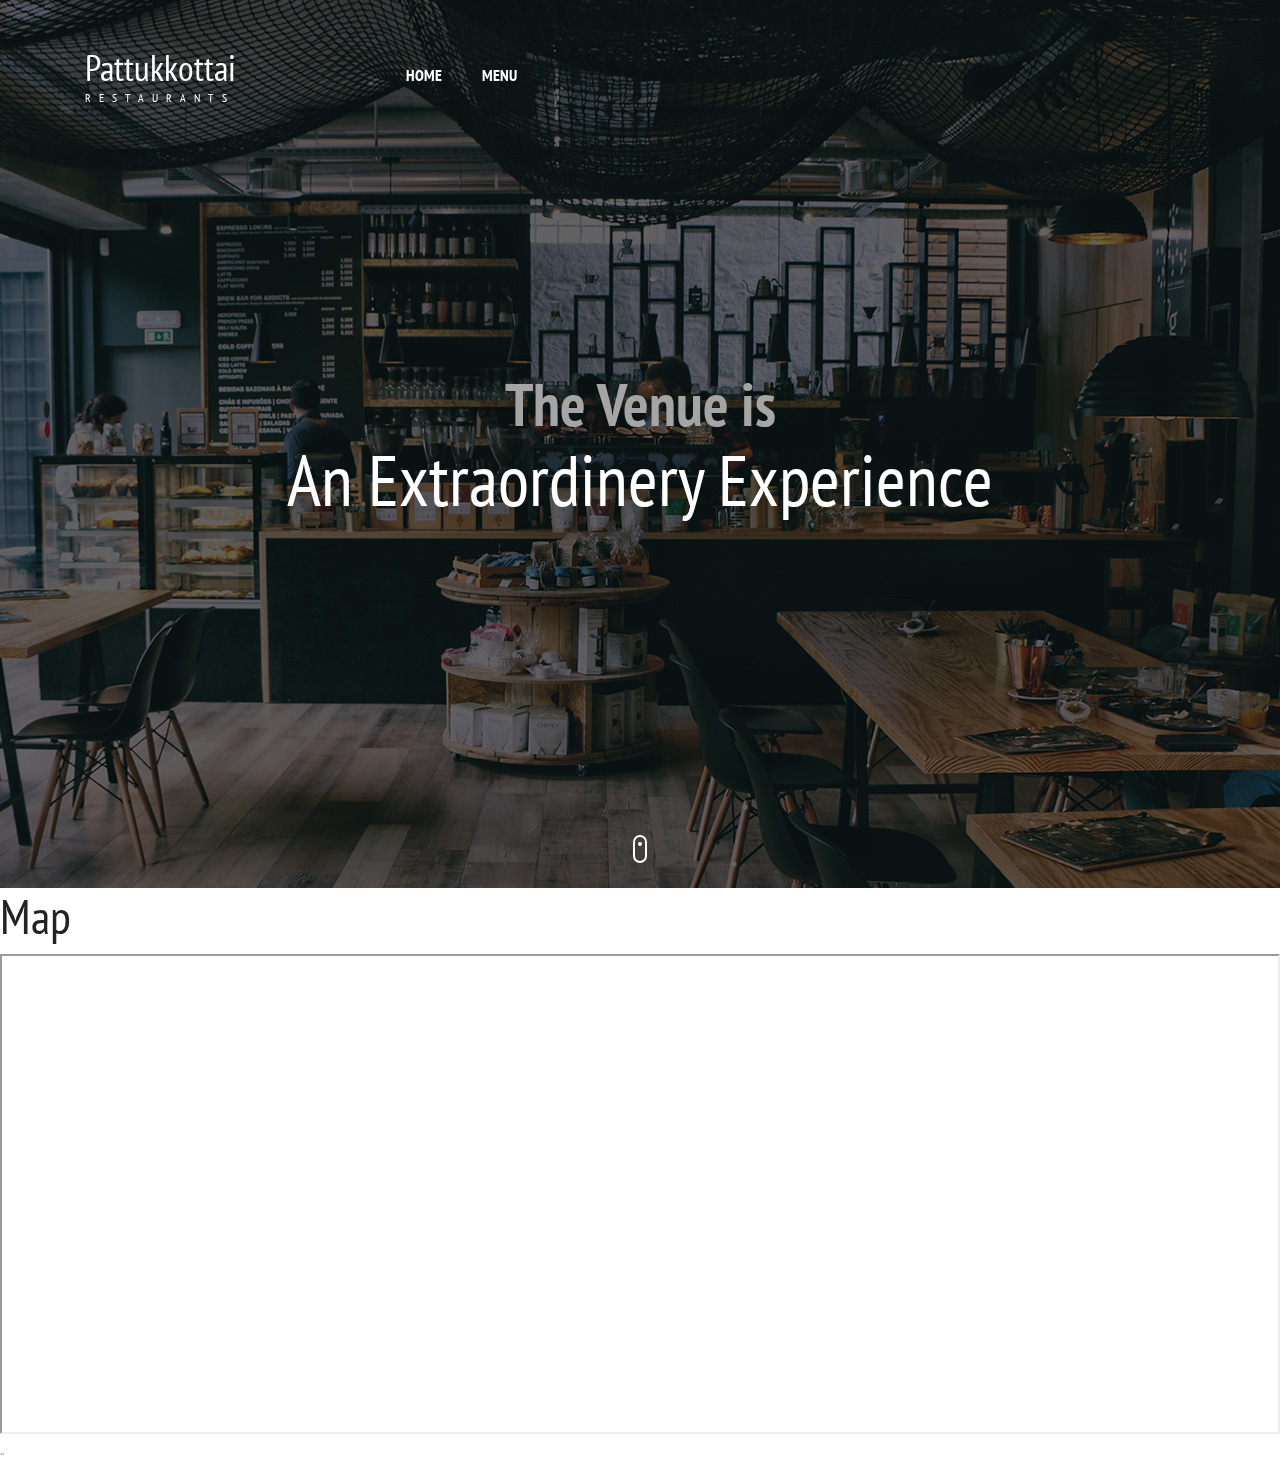
<file: Restaurant/thevenue-gh-pages/index.html>
<!DOCTYPE html>
<html lang="en">
<head>
<title>Restaurant</title>
<meta charset="utf-8">
<meta http-equiv="X-UA-Compatible" content="IE=edge">
<meta name="description" content="The Venue template project">
<meta name="viewport" content="width=device-width, initial-scale=1">
<link rel="stylesheet" type="text/css" href="styles/bootstrap-4.1.2/bootstrap.min.css">
<link rel="stylesheet" type="text/css" href="styles/main_styles.css">
</head>
<body>

<div class="super_container">
	
	<!-- Header -->

	<header class="header">
		<div class="container">
			<div class="row">
				<div class="col">
					<div class="header_content d-flex flex-row align-items-center justify-content-start">
						<div class="logo">
							<a href="#">
								<div>Pattukkottai</div>
								<div>restaurants</div>
							</a>
						</div>
						<nav class="main_nav">
							<ul class="d-flex flex-row align-items-center justify-content-start">
								<li><a href="index.html">home</a></li>
								<li><a href="menu.html">menu</a></li>
							</ul>
						</nav>
					</div>
				</div>
			</div>
		</div>
	</header>

	
	<!-- Home -->

	<div class="home">
		<div class="parallax_background parallax-window" data-parallax="scroll" data-image-src="images/home.jpg" data-speed="0.8"></div>
		<div class="home_container">
			<div class="container">
				<div class="row">
					<div class="col">
						<div class="home_content text-center">
							<div class="home_subtitle page_subtitle">The Venue is</div>
							<div class="home_title"><h1>An Extraordinery Experience</h1></div>
							<div class="home_text ml-auto mr-auto">
								<p></p>
							</div>
						</div>
					</div>
				</div>
			</div>
		</div>
		<div class="scroll_icon"></div>
	</div>
	<div class="map"><h1>Map</h1></div>
	<div>
		<iframe src="https://www.google.com/maps/d/embed?mid=1j0z0yXL2Xx-FXpYQZ266kbKwRASskv0&ehbc=2E312F" width="100%" height="480"></iframe>
	</div>
	<div>
		..
	</div>
<script src="js/jquery-3.2.1.min.js"></script>
<script src="plugins/parallax-js-master/parallax.min.js"></script>
</body>
</html>
</file>
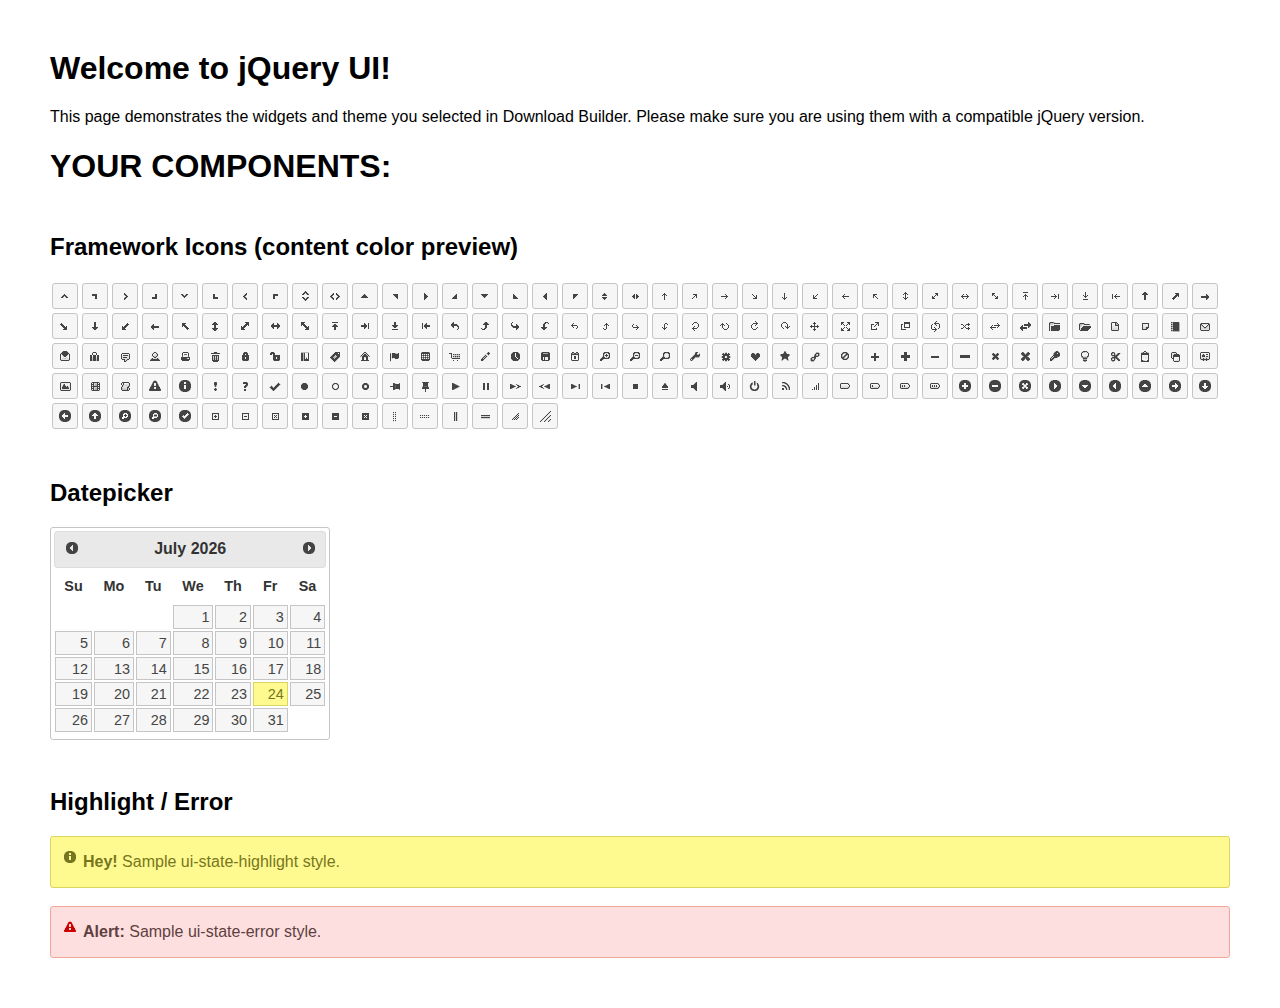
<file: Restaurant/thevenue-gh-pages/plugins/jquery-datepicker/index.html>
<!doctype html>
<html lang="us">
<head>
	<meta charset="utf-8">
	<title>jQuery UI Example Page</title>
	<link href="jquery-ui.css" rel="stylesheet">
	<style>
	body{
		font-family: "Trebuchet MS", sans-serif;
		margin: 50px;
	}
	.demoHeaders {
		margin-top: 2em;
	}
	#dialog-link {
		padding: .4em 1em .4em 20px;
		text-decoration: none;
		position: relative;
	}
	#dialog-link span.ui-icon {
		margin: 0 5px 0 0;
		position: absolute;
		left: .2em;
		top: 50%;
		margin-top: -8px;
	}
	#icons {
		margin: 0;
		padding: 0;
	}
	#icons li {
		margin: 2px;
		position: relative;
		padding: 4px 0;
		cursor: pointer;
		float: left;
		list-style: none;
	}
	#icons span.ui-icon {
		float: left;
		margin: 0 4px;
	}
	.fakewindowcontain .ui-widget-overlay {
		position: absolute;
	}
	select {
		width: 200px;
	}
	</style>
</head>
<body>

<h1>Welcome to jQuery UI!</h1>

<div class="ui-widget">
	<p>This page demonstrates the widgets and theme you selected in Download Builder. Please make sure you are using them with a compatible jQuery version.</p>
</div>

<h1>YOUR COMPONENTS:</h1>
















<h2 class="demoHeaders">Framework Icons (content color preview)</h2>
<ul id="icons" class="ui-widget ui-helper-clearfix">
	<li class="ui-state-default ui-corner-all" title=".ui-icon-caret-1-n"><span class="ui-icon ui-icon-caret-1-n"></span></li>
	<li class="ui-state-default ui-corner-all" title=".ui-icon-caret-1-ne"><span class="ui-icon ui-icon-caret-1-ne"></span></li>
	<li class="ui-state-default ui-corner-all" title=".ui-icon-caret-1-e"><span class="ui-icon ui-icon-caret-1-e"></span></li>
	<li class="ui-state-default ui-corner-all" title=".ui-icon-caret-1-se"><span class="ui-icon ui-icon-caret-1-se"></span></li>
	<li class="ui-state-default ui-corner-all" title=".ui-icon-caret-1-s"><span class="ui-icon ui-icon-caret-1-s"></span></li>
	<li class="ui-state-default ui-corner-all" title=".ui-icon-caret-1-sw"><span class="ui-icon ui-icon-caret-1-sw"></span></li>
	<li class="ui-state-default ui-corner-all" title=".ui-icon-caret-1-w"><span class="ui-icon ui-icon-caret-1-w"></span></li>
	<li class="ui-state-default ui-corner-all" title=".ui-icon-caret-1-nw"><span class="ui-icon ui-icon-caret-1-nw"></span></li>
	<li class="ui-state-default ui-corner-all" title=".ui-icon-caret-2-n-s"><span class="ui-icon ui-icon-caret-2-n-s"></span></li>
	<li class="ui-state-default ui-corner-all" title=".ui-icon-caret-2-e-w"><span class="ui-icon ui-icon-caret-2-e-w"></span></li>
	<li class="ui-state-default ui-corner-all" title=".ui-icon-triangle-1-n"><span class="ui-icon ui-icon-triangle-1-n"></span></li>
	<li class="ui-state-default ui-corner-all" title=".ui-icon-triangle-1-ne"><span class="ui-icon ui-icon-triangle-1-ne"></span></li>
	<li class="ui-state-default ui-corner-all" title=".ui-icon-triangle-1-e"><span class="ui-icon ui-icon-triangle-1-e"></span></li>
	<li class="ui-state-default ui-corner-all" title=".ui-icon-triangle-1-se"><span class="ui-icon ui-icon-triangle-1-se"></span></li>
	<li class="ui-state-default ui-corner-all" title=".ui-icon-triangle-1-s"><span class="ui-icon ui-icon-triangle-1-s"></span></li>
	<li class="ui-state-default ui-corner-all" title=".ui-icon-triangle-1-sw"><span class="ui-icon ui-icon-triangle-1-sw"></span></li>
	<li class="ui-state-default ui-corner-all" title=".ui-icon-triangle-1-w"><span class="ui-icon ui-icon-triangle-1-w"></span></li>
	<li class="ui-state-default ui-corner-all" title=".ui-icon-triangle-1-nw"><span class="ui-icon ui-icon-triangle-1-nw"></span></li>
	<li class="ui-state-default ui-corner-all" title=".ui-icon-triangle-2-n-s"><span class="ui-icon ui-icon-triangle-2-n-s"></span></li>
	<li class="ui-state-default ui-corner-all" title=".ui-icon-triangle-2-e-w"><span class="ui-icon ui-icon-triangle-2-e-w"></span></li>
	<li class="ui-state-default ui-corner-all" title=".ui-icon-arrow-1-n"><span class="ui-icon ui-icon-arrow-1-n"></span></li>
	<li class="ui-state-default ui-corner-all" title=".ui-icon-arrow-1-ne"><span class="ui-icon ui-icon-arrow-1-ne"></span></li>
	<li class="ui-state-default ui-corner-all" title=".ui-icon-arrow-1-e"><span class="ui-icon ui-icon-arrow-1-e"></span></li>
	<li class="ui-state-default ui-corner-all" title=".ui-icon-arrow-1-se"><span class="ui-icon ui-icon-arrow-1-se"></span></li>
	<li class="ui-state-default ui-corner-all" title=".ui-icon-arrow-1-s"><span class="ui-icon ui-icon-arrow-1-s"></span></li>
	<li class="ui-state-default ui-corner-all" title=".ui-icon-arrow-1-sw"><span class="ui-icon ui-icon-arrow-1-sw"></span></li>
	<li class="ui-state-default ui-corner-all" title=".ui-icon-arrow-1-w"><span class="ui-icon ui-icon-arrow-1-w"></span></li>
	<li class="ui-state-default ui-corner-all" title=".ui-icon-arrow-1-nw"><span class="ui-icon ui-icon-arrow-1-nw"></span></li>
	<li class="ui-state-default ui-corner-all" title=".ui-icon-arrow-2-n-s"><span class="ui-icon ui-icon-arrow-2-n-s"></span></li>
	<li class="ui-state-default ui-corner-all" title=".ui-icon-arrow-2-ne-sw"><span class="ui-icon ui-icon-arrow-2-ne-sw"></span></li>
	<li class="ui-state-default ui-corner-all" title=".ui-icon-arrow-2-e-w"><span class="ui-icon ui-icon-arrow-2-e-w"></span></li>
	<li class="ui-state-default ui-corner-all" title=".ui-icon-arrow-2-se-nw"><span class="ui-icon ui-icon-arrow-2-se-nw"></span></li>
	<li class="ui-state-default ui-corner-all" title=".ui-icon-arrowstop-1-n"><span class="ui-icon ui-icon-arrowstop-1-n"></span></li>
	<li class="ui-state-default ui-corner-all" title=".ui-icon-arrowstop-1-e"><span class="ui-icon ui-icon-arrowstop-1-e"></span></li>
	<li class="ui-state-default ui-corner-all" title=".ui-icon-arrowstop-1-s"><span class="ui-icon ui-icon-arrowstop-1-s"></span></li>
	<li class="ui-state-default ui-corner-all" title=".ui-icon-arrowstop-1-w"><span class="ui-icon ui-icon-arrowstop-1-w"></span></li>
	<li class="ui-state-default ui-corner-all" title=".ui-icon-arrowthick-1-n"><span class="ui-icon ui-icon-arrowthick-1-n"></span></li>
	<li class="ui-state-default ui-corner-all" title=".ui-icon-arrowthick-1-ne"><span class="ui-icon ui-icon-arrowthick-1-ne"></span></li>
	<li class="ui-state-default ui-corner-all" title=".ui-icon-arrowthick-1-e"><span class="ui-icon ui-icon-arrowthick-1-e"></span></li>
	<li class="ui-state-default ui-corner-all" title=".ui-icon-arrowthick-1-se"><span class="ui-icon ui-icon-arrowthick-1-se"></span></li>
	<li class="ui-state-default ui-corner-all" title=".ui-icon-arrowthick-1-s"><span class="ui-icon ui-icon-arrowthick-1-s"></span></li>
	<li class="ui-state-default ui-corner-all" title=".ui-icon-arrowthick-1-sw"><span class="ui-icon ui-icon-arrowthick-1-sw"></span></li>
	<li class="ui-state-default ui-corner-all" title=".ui-icon-arrowthick-1-w"><span class="ui-icon ui-icon-arrowthick-1-w"></span></li>
	<li class="ui-state-default ui-corner-all" title=".ui-icon-arrowthick-1-nw"><span class="ui-icon ui-icon-arrowthick-1-nw"></span></li>
	<li class="ui-state-default ui-corner-all" title=".ui-icon-arrowthick-2-n-s"><span class="ui-icon ui-icon-arrowthick-2-n-s"></span></li>
	<li class="ui-state-default ui-corner-all" title=".ui-icon-arrowthick-2-ne-sw"><span class="ui-icon ui-icon-arrowthick-2-ne-sw"></span></li>
	<li class="ui-state-default ui-corner-all" title=".ui-icon-arrowthick-2-e-w"><span class="ui-icon ui-icon-arrowthick-2-e-w"></span></li>
	<li class="ui-state-default ui-corner-all" title=".ui-icon-arrowthick-2-se-nw"><span class="ui-icon ui-icon-arrowthick-2-se-nw"></span></li>
	<li class="ui-state-default ui-corner-all" title=".ui-icon-arrowthickstop-1-n"><span class="ui-icon ui-icon-arrowthickstop-1-n"></span></li>
	<li class="ui-state-default ui-corner-all" title=".ui-icon-arrowthickstop-1-e"><span class="ui-icon ui-icon-arrowthickstop-1-e"></span></li>
	<li class="ui-state-default ui-corner-all" title=".ui-icon-arrowthickstop-1-s"><span class="ui-icon ui-icon-arrowthickstop-1-s"></span></li>
	<li class="ui-state-default ui-corner-all" title=".ui-icon-arrowthickstop-1-w"><span class="ui-icon ui-icon-arrowthickstop-1-w"></span></li>
	<li class="ui-state-default ui-corner-all" title=".ui-icon-arrowreturnthick-1-w"><span class="ui-icon ui-icon-arrowreturnthick-1-w"></span></li>
	<li class="ui-state-default ui-corner-all" title=".ui-icon-arrowreturnthick-1-n"><span class="ui-icon ui-icon-arrowreturnthick-1-n"></span></li>
	<li class="ui-state-default ui-corner-all" title=".ui-icon-arrowreturnthick-1-e"><span class="ui-icon ui-icon-arrowreturnthick-1-e"></span></li>
	<li class="ui-state-default ui-corner-all" title=".ui-icon-arrowreturnthick-1-s"><span class="ui-icon ui-icon-arrowreturnthick-1-s"></span></li>
	<li class="ui-state-default ui-corner-all" title=".ui-icon-arrowreturn-1-w"><span class="ui-icon ui-icon-arrowreturn-1-w"></span></li>
	<li class="ui-state-default ui-corner-all" title=".ui-icon-arrowreturn-1-n"><span class="ui-icon ui-icon-arrowreturn-1-n"></span></li>
	<li class="ui-state-default ui-corner-all" title=".ui-icon-arrowreturn-1-e"><span class="ui-icon ui-icon-arrowreturn-1-e"></span></li>
	<li class="ui-state-default ui-corner-all" title=".ui-icon-arrowreturn-1-s"><span class="ui-icon ui-icon-arrowreturn-1-s"></span></li>
	<li class="ui-state-default ui-corner-all" title=".ui-icon-arrowrefresh-1-w"><span class="ui-icon ui-icon-arrowrefresh-1-w"></span></li>
	<li class="ui-state-default ui-corner-all" title=".ui-icon-arrowrefresh-1-n"><span class="ui-icon ui-icon-arrowrefresh-1-n"></span></li>
	<li class="ui-state-default ui-corner-all" title=".ui-icon-arrowrefresh-1-e"><span class="ui-icon ui-icon-arrowrefresh-1-e"></span></li>
	<li class="ui-state-default ui-corner-all" title=".ui-icon-arrowrefresh-1-s"><span class="ui-icon ui-icon-arrowrefresh-1-s"></span></li>
	<li class="ui-state-default ui-corner-all" title=".ui-icon-arrow-4"><span class="ui-icon ui-icon-arrow-4"></span></li>
	<li class="ui-state-default ui-corner-all" title=".ui-icon-arrow-4-diag"><span class="ui-icon ui-icon-arrow-4-diag"></span></li>
	<li class="ui-state-default ui-corner-all" title=".ui-icon-extlink"><span class="ui-icon ui-icon-extlink"></span></li>
	<li class="ui-state-default ui-corner-all" title=".ui-icon-newwin"><span class="ui-icon ui-icon-newwin"></span></li>
	<li class="ui-state-default ui-corner-all" title=".ui-icon-refresh"><span class="ui-icon ui-icon-refresh"></span></li>
	<li class="ui-state-default ui-corner-all" title=".ui-icon-shuffle"><span class="ui-icon ui-icon-shuffle"></span></li>
	<li class="ui-state-default ui-corner-all" title=".ui-icon-transfer-e-w"><span class="ui-icon ui-icon-transfer-e-w"></span></li>
	<li class="ui-state-default ui-corner-all" title=".ui-icon-transferthick-e-w"><span class="ui-icon ui-icon-transferthick-e-w"></span></li>
	<li class="ui-state-default ui-corner-all" title=".ui-icon-folder-collapsed"><span class="ui-icon ui-icon-folder-collapsed"></span></li>
	<li class="ui-state-default ui-corner-all" title=".ui-icon-folder-open"><span class="ui-icon ui-icon-folder-open"></span></li>
	<li class="ui-state-default ui-corner-all" title=".ui-icon-document"><span class="ui-icon ui-icon-document"></span></li>
	<li class="ui-state-default ui-corner-all" title=".ui-icon-document-b"><span class="ui-icon ui-icon-document-b"></span></li>
	<li class="ui-state-default ui-corner-all" title=".ui-icon-note"><span class="ui-icon ui-icon-note"></span></li>
	<li class="ui-state-default ui-corner-all" title=".ui-icon-mail-closed"><span class="ui-icon ui-icon-mail-closed"></span></li>
	<li class="ui-state-default ui-corner-all" title=".ui-icon-mail-open"><span class="ui-icon ui-icon-mail-open"></span></li>
	<li class="ui-state-default ui-corner-all" title=".ui-icon-suitcase"><span class="ui-icon ui-icon-suitcase"></span></li>
	<li class="ui-state-default ui-corner-all" title=".ui-icon-comment"><span class="ui-icon ui-icon-comment"></span></li>
	<li class="ui-state-default ui-corner-all" title=".ui-icon-person"><span class="ui-icon ui-icon-person"></span></li>
	<li class="ui-state-default ui-corner-all" title=".ui-icon-print"><span class="ui-icon ui-icon-print"></span></li>
	<li class="ui-state-default ui-corner-all" title=".ui-icon-trash"><span class="ui-icon ui-icon-trash"></span></li>
	<li class="ui-state-default ui-corner-all" title=".ui-icon-locked"><span class="ui-icon ui-icon-locked"></span></li>
	<li class="ui-state-default ui-corner-all" title=".ui-icon-unlocked"><span class="ui-icon ui-icon-unlocked"></span></li>
	<li class="ui-state-default ui-corner-all" title=".ui-icon-bookmark"><span class="ui-icon ui-icon-bookmark"></span></li>
	<li class="ui-state-default ui-corner-all" title=".ui-icon-tag"><span class="ui-icon ui-icon-tag"></span></li>
	<li class="ui-state-default ui-corner-all" title=".ui-icon-home"><span class="ui-icon ui-icon-home"></span></li>
	<li class="ui-state-default ui-corner-all" title=".ui-icon-flag"><span class="ui-icon ui-icon-flag"></span></li>
	<li class="ui-state-default ui-corner-all" title=".ui-icon-calculator"><span class="ui-icon ui-icon-calculator"></span></li>
	<li class="ui-state-default ui-corner-all" title=".ui-icon-cart"><span class="ui-icon ui-icon-cart"></span></li>
	<li class="ui-state-default ui-corner-all" title=".ui-icon-pencil"><span class="ui-icon ui-icon-pencil"></span></li>
	<li class="ui-state-default ui-corner-all" title=".ui-icon-clock"><span class="ui-icon ui-icon-clock"></span></li>
	<li class="ui-state-default ui-corner-all" title=".ui-icon-disk"><span class="ui-icon ui-icon-disk"></span></li>
	<li class="ui-state-default ui-corner-all" title=".ui-icon-calendar"><span class="ui-icon ui-icon-calendar"></span></li>
	<li class="ui-state-default ui-corner-all" title=".ui-icon-zoomin"><span class="ui-icon ui-icon-zoomin"></span></li>
	<li class="ui-state-default ui-corner-all" title=".ui-icon-zoomout"><span class="ui-icon ui-icon-zoomout"></span></li>
	<li class="ui-state-default ui-corner-all" title=".ui-icon-search"><span class="ui-icon ui-icon-search"></span></li>
	<li class="ui-state-default ui-corner-all" title=".ui-icon-wrench"><span class="ui-icon ui-icon-wrench"></span></li>
	<li class="ui-state-default ui-corner-all" title=".ui-icon-gear"><span class="ui-icon ui-icon-gear"></span></li>
	<li class="ui-state-default ui-corner-all" title=".ui-icon-heart"><span class="ui-icon ui-icon-heart"></span></li>
	<li class="ui-state-default ui-corner-all" title=".ui-icon-star"><span class="ui-icon ui-icon-star"></span></li>
	<li class="ui-state-default ui-corner-all" title=".ui-icon-link"><span class="ui-icon ui-icon-link"></span></li>
	<li class="ui-state-default ui-corner-all" title=".ui-icon-cancel"><span class="ui-icon ui-icon-cancel"></span></li>
	<li class="ui-state-default ui-corner-all" title=".ui-icon-plus"><span class="ui-icon ui-icon-plus"></span></li>
	<li class="ui-state-default ui-corner-all" title=".ui-icon-plusthick"><span class="ui-icon ui-icon-plusthick"></span></li>
	<li class="ui-state-default ui-corner-all" title=".ui-icon-minus"><span class="ui-icon ui-icon-minus"></span></li>
	<li class="ui-state-default ui-corner-all" title=".ui-icon-minusthick"><span class="ui-icon ui-icon-minusthick"></span></li>
	<li class="ui-state-default ui-corner-all" title=".ui-icon-close"><span class="ui-icon ui-icon-close"></span></li>
	<li class="ui-state-default ui-corner-all" title=".ui-icon-closethick"><span class="ui-icon ui-icon-closethick"></span></li>
	<li class="ui-state-default ui-corner-all" title=".ui-icon-key"><span class="ui-icon ui-icon-key"></span></li>
	<li class="ui-state-default ui-corner-all" title=".ui-icon-lightbulb"><span class="ui-icon ui-icon-lightbulb"></span></li>
	<li class="ui-state-default ui-corner-all" title=".ui-icon-scissors"><span class="ui-icon ui-icon-scissors"></span></li>
	<li class="ui-state-default ui-corner-all" title=".ui-icon-clipboard"><span class="ui-icon ui-icon-clipboard"></span></li>
	<li class="ui-state-default ui-corner-all" title=".ui-icon-copy"><span class="ui-icon ui-icon-copy"></span></li>
	<li class="ui-state-default ui-corner-all" title=".ui-icon-contact"><span class="ui-icon ui-icon-contact"></span></li>
	<li class="ui-state-default ui-corner-all" title=".ui-icon-image"><span class="ui-icon ui-icon-image"></span></li>
	<li class="ui-state-default ui-corner-all" title=".ui-icon-video"><span class="ui-icon ui-icon-video"></span></li>
	<li class="ui-state-default ui-corner-all" title=".ui-icon-script"><span class="ui-icon ui-icon-script"></span></li>
	<li class="ui-state-default ui-corner-all" title=".ui-icon-alert"><span class="ui-icon ui-icon-alert"></span></li>
	<li class="ui-state-default ui-corner-all" title=".ui-icon-info"><span class="ui-icon ui-icon-info"></span></li>
	<li class="ui-state-default ui-corner-all" title=".ui-icon-notice"><span class="ui-icon ui-icon-notice"></span></li>
	<li class="ui-state-default ui-corner-all" title=".ui-icon-help"><span class="ui-icon ui-icon-help"></span></li>
	<li class="ui-state-default ui-corner-all" title=".ui-icon-check"><span class="ui-icon ui-icon-check"></span></li>
	<li class="ui-state-default ui-corner-all" title=".ui-icon-bullet"><span class="ui-icon ui-icon-bullet"></span></li>
	<li class="ui-state-default ui-corner-all" title=".ui-icon-radio-off"><span class="ui-icon ui-icon-radio-off"></span></li>
	<li class="ui-state-default ui-corner-all" title=".ui-icon-radio-on"><span class="ui-icon ui-icon-radio-on"></span></li>
	<li class="ui-state-default ui-corner-all" title=".ui-icon-pin-w"><span class="ui-icon ui-icon-pin-w"></span></li>
	<li class="ui-state-default ui-corner-all" title=".ui-icon-pin-s"><span class="ui-icon ui-icon-pin-s"></span></li>
	<li class="ui-state-default ui-corner-all" title=".ui-icon-play"><span class="ui-icon ui-icon-play"></span></li>
	<li class="ui-state-default ui-corner-all" title=".ui-icon-pause"><span class="ui-icon ui-icon-pause"></span></li>
	<li class="ui-state-default ui-corner-all" title=".ui-icon-seek-next"><span class="ui-icon ui-icon-seek-next"></span></li>
	<li class="ui-state-default ui-corner-all" title=".ui-icon-seek-prev"><span class="ui-icon ui-icon-seek-prev"></span></li>
	<li class="ui-state-default ui-corner-all" title=".ui-icon-seek-end"><span class="ui-icon ui-icon-seek-end"></span></li>
	<li class="ui-state-default ui-corner-all" title=".ui-icon-seek-first"><span class="ui-icon ui-icon-seek-first"></span></li>
	<li class="ui-state-default ui-corner-all" title=".ui-icon-stop"><span class="ui-icon ui-icon-stop"></span></li>
	<li class="ui-state-default ui-corner-all" title=".ui-icon-eject"><span class="ui-icon ui-icon-eject"></span></li>
	<li class="ui-state-default ui-corner-all" title=".ui-icon-volume-off"><span class="ui-icon ui-icon-volume-off"></span></li>
	<li class="ui-state-default ui-corner-all" title=".ui-icon-volume-on"><span class="ui-icon ui-icon-volume-on"></span></li>
	<li class="ui-state-default ui-corner-all" title=".ui-icon-power"><span class="ui-icon ui-icon-power"></span></li>
	<li class="ui-state-default ui-corner-all" title=".ui-icon-signal-diag"><span class="ui-icon ui-icon-signal-diag"></span></li>
	<li class="ui-state-default ui-corner-all" title=".ui-icon-signal"><span class="ui-icon ui-icon-signal"></span></li>
	<li class="ui-state-default ui-corner-all" title=".ui-icon-battery-0"><span class="ui-icon ui-icon-battery-0"></span></li>
	<li class="ui-state-default ui-corner-all" title=".ui-icon-battery-1"><span class="ui-icon ui-icon-battery-1"></span></li>
	<li class="ui-state-default ui-corner-all" title=".ui-icon-battery-2"><span class="ui-icon ui-icon-battery-2"></span></li>
	<li class="ui-state-default ui-corner-all" title=".ui-icon-battery-3"><span class="ui-icon ui-icon-battery-3"></span></li>
	<li class="ui-state-default ui-corner-all" title=".ui-icon-circle-plus"><span class="ui-icon ui-icon-circle-plus"></span></li>
	<li class="ui-state-default ui-corner-all" title=".ui-icon-circle-minus"><span class="ui-icon ui-icon-circle-minus"></span></li>
	<li class="ui-state-default ui-corner-all" title=".ui-icon-circle-close"><span class="ui-icon ui-icon-circle-close"></span></li>
	<li class="ui-state-default ui-corner-all" title=".ui-icon-circle-triangle-e"><span class="ui-icon ui-icon-circle-triangle-e"></span></li>
	<li class="ui-state-default ui-corner-all" title=".ui-icon-circle-triangle-s"><span class="ui-icon ui-icon-circle-triangle-s"></span></li>
	<li class="ui-state-default ui-corner-all" title=".ui-icon-circle-triangle-w"><span class="ui-icon ui-icon-circle-triangle-w"></span></li>
	<li class="ui-state-default ui-corner-all" title=".ui-icon-circle-triangle-n"><span class="ui-icon ui-icon-circle-triangle-n"></span></li>
	<li class="ui-state-default ui-corner-all" title=".ui-icon-circle-arrow-e"><span class="ui-icon ui-icon-circle-arrow-e"></span></li>
	<li class="ui-state-default ui-corner-all" title=".ui-icon-circle-arrow-s"><span class="ui-icon ui-icon-circle-arrow-s"></span></li>
	<li class="ui-state-default ui-corner-all" title=".ui-icon-circle-arrow-w"><span class="ui-icon ui-icon-circle-arrow-w"></span></li>
	<li class="ui-state-default ui-corner-all" title=".ui-icon-circle-arrow-n"><span class="ui-icon ui-icon-circle-arrow-n"></span></li>
	<li class="ui-state-default ui-corner-all" title=".ui-icon-circle-zoomin"><span class="ui-icon ui-icon-circle-zoomin"></span></li>
	<li class="ui-state-default ui-corner-all" title=".ui-icon-circle-zoomout"><span class="ui-icon ui-icon-circle-zoomout"></span></li>
	<li class="ui-state-default ui-corner-all" title=".ui-icon-circle-check"><span class="ui-icon ui-icon-circle-check"></span></li>
	<li class="ui-state-default ui-corner-all" title=".ui-icon-circlesmall-plus"><span class="ui-icon ui-icon-circlesmall-plus"></span></li>
	<li class="ui-state-default ui-corner-all" title=".ui-icon-circlesmall-minus"><span class="ui-icon ui-icon-circlesmall-minus"></span></li>
	<li class="ui-state-default ui-corner-all" title=".ui-icon-circlesmall-close"><span class="ui-icon ui-icon-circlesmall-close"></span></li>
	<li class="ui-state-default ui-corner-all" title=".ui-icon-squaresmall-plus"><span class="ui-icon ui-icon-squaresmall-plus"></span></li>
	<li class="ui-state-default ui-corner-all" title=".ui-icon-squaresmall-minus"><span class="ui-icon ui-icon-squaresmall-minus"></span></li>
	<li class="ui-state-default ui-corner-all" title=".ui-icon-squaresmall-close"><span class="ui-icon ui-icon-squaresmall-close"></span></li>
	<li class="ui-state-default ui-corner-all" title=".ui-icon-grip-dotted-vertical"><span class="ui-icon ui-icon-grip-dotted-vertical"></span></li>
	<li class="ui-state-default ui-corner-all" title=".ui-icon-grip-dotted-horizontal"><span class="ui-icon ui-icon-grip-dotted-horizontal"></span></li>
	<li class="ui-state-default ui-corner-all" title=".ui-icon-grip-solid-vertical"><span class="ui-icon ui-icon-grip-solid-vertical"></span></li>
	<li class="ui-state-default ui-corner-all" title=".ui-icon-grip-solid-horizontal"><span class="ui-icon ui-icon-grip-solid-horizontal"></span></li>
	<li class="ui-state-default ui-corner-all" title=".ui-icon-gripsmall-diagonal-se"><span class="ui-icon ui-icon-gripsmall-diagonal-se"></span></li>
	<li class="ui-state-default ui-corner-all" title=".ui-icon-grip-diagonal-se"><span class="ui-icon ui-icon-grip-diagonal-se"></span></li>
</ul>




<!-- Datepicker -->
<h2 class="demoHeaders">Datepicker</h2>
<div id="datepicker"></div>












<!-- Highlight / Error -->
<h2 class="demoHeaders">Highlight / Error</h2>
<div class="ui-widget">
	<div class="ui-state-highlight ui-corner-all" style="margin-top: 20px; padding: 0 .7em;">
		<p><span class="ui-icon ui-icon-info" style="float: left; margin-right: .3em;"></span>
		<strong>Hey!</strong> Sample ui-state-highlight style.</p>
	</div>
</div>
<br>
<div class="ui-widget">
	<div class="ui-state-error ui-corner-all" style="padding: 0 .7em;">
		<p><span class="ui-icon ui-icon-alert" style="float: left; margin-right: .3em;"></span>
		<strong>Alert:</strong> Sample ui-state-error style.</p>
	</div>
</div>

<script src="external/jquery/jquery.js"></script>
<script src="jquery-ui.js"></script>
<script>















$( "#datepicker" ).datepicker({
	inline: true
});














// Hover states on the static widgets
$( "#dialog-link, #icons li" ).hover(
	function() {
		$( this ).addClass( "ui-state-hover" );
	},
	function() {
		$( this ).removeClass( "ui-state-hover" );
	}
);
</script>
</body>
</html>
</file>
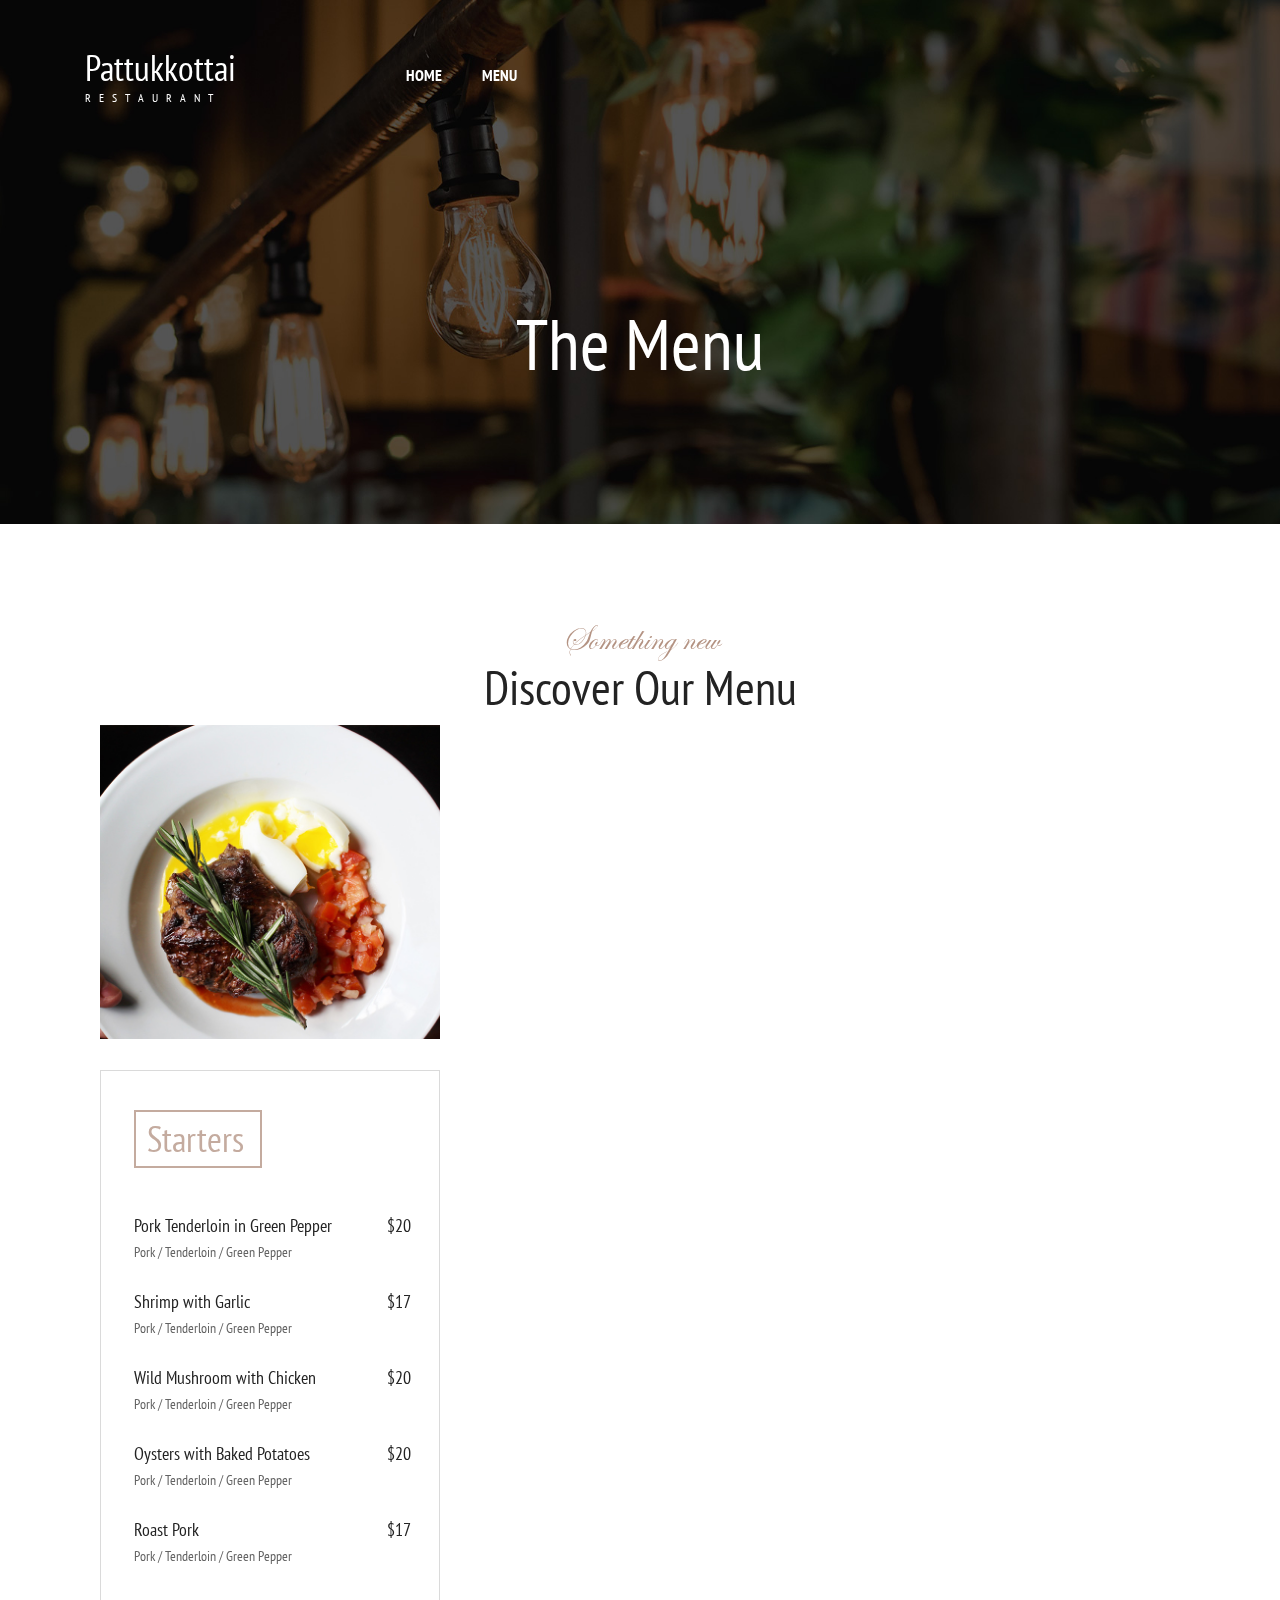
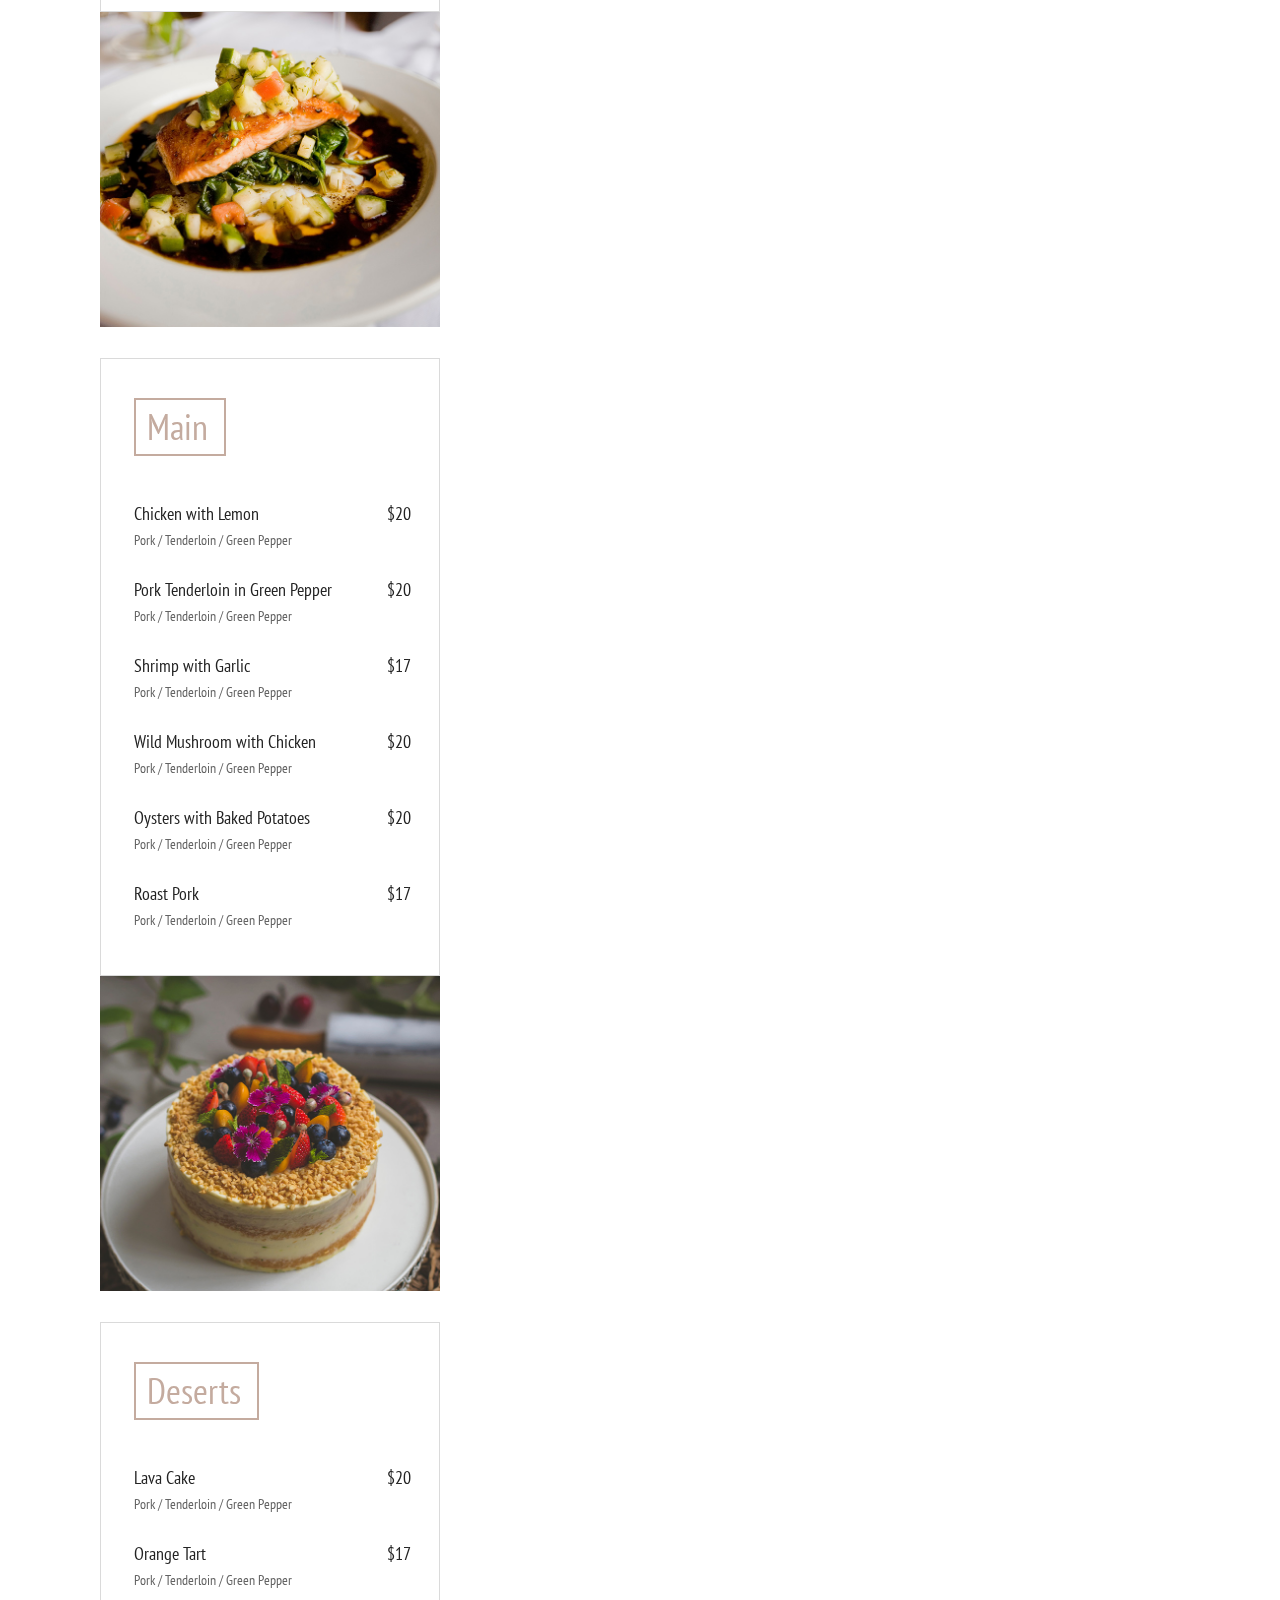
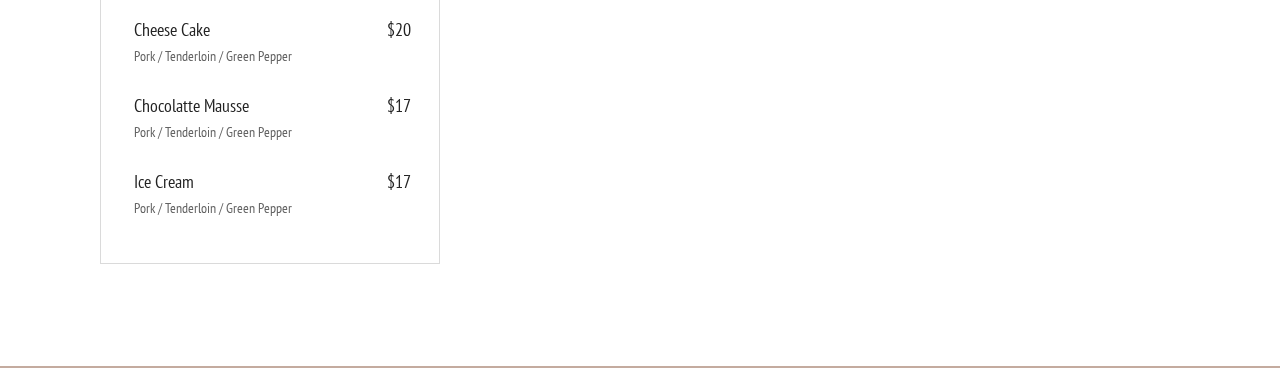
<file: Restaurant/thevenue-gh-pages/menu.html>
<!DOCTYPE html>
<html lang="en">
<head>
<title>The Menu</title>
<meta charset="utf-8">
<meta http-equiv="X-UA-Compatible" content="IE=edge">
<meta name="description" content="The Venue template project">
<meta name="viewport" content="width=device-width, initial-scale=1">
<link rel="stylesheet" type="text/css" href="styles/bootstrap-4.1.2/bootstrap.min.css">
<link rel="stylesheet" type="text/css" href="styles/menu.css">
</head>
<body>

<div class="super_container">
	
	<!-- Header -->

	<header class="header">
		<div class="container">
			<div class="row">
				<div class="col">
					<div class="header_content d-flex flex-row align-items-center justify-content-start">
						<div class="logo">
							<a href="#">
								<div>Pattukkottai</div>
								<div>restaurant</div>
							</a>
						</div>
						<nav class="main_nav">
							<ul class="d-flex flex-row align-items-center justify-content-start">
								<li><a href="index.html">home</a></li>
								<li><a href="menu.html">menu</a></li>
							</ul>
						</nav>
					</div>
				</div>
			</div>
		</div>
	</header>

	<!-- Hamburger -->
	
	<div class="hamburger_bar trans_400 d-flex flex-row align-items-center justify-content-start">
		<div class="hamburger">
			<div class="menu_toggle d-flex flex-row align-items-center justify-content-start">
				<span>menu</span>
				<div class="hamburger_container">
					<div class="menu_hamburger">
						<div class="line_1 hamburger_lines" style="transform: matrix(1, 0, 0, 1, 0, 0);"></div>
						<div class="line_2 hamburger_lines" style="visibility: inherit; opacity: 1;"></div>
						<div class="line_3 hamburger_lines" style="transform: matrix(1, 0, 0, 1, 0, 0);"></div>
					</div>
				</div>
			</div>
		</div>
	</div>

	<!-- Menu -->

	<div class="menu trans_800">
		<div class="menu_content d-flex flex-column align-items-center justify-content-center text-center">
			<ul>
				<li><a href="index.html">home</a></li>
				<li><a href="menu.html">menu</a></li>
			</ul>
		</div>
	</div>
	
	<!-- Home -->

	<div class="home">
		<div class="parallax_background parallax-window" data-parallax="scroll" data-image-src="images/menu.jpg" data-speed="0.8"></div>
		<div class="home_container">
			<div class="container">
				<div class="row">
					<div class="col">
						<div class="home_content text-center">
							<div class="home_title"><h1>The Menu</h1></div>
						</div>
					</div>
				</div>
			</div>
		</div>
	</div>

	<!-- The Menu -->

	<div class="themenu">
		<div class="container">
			<div class="row">
				<div class="col">
					<div class="section_title_container text-center">
						<div class="section_subtitle page_subtitle">Something new</div>
						<div class="section_title"><h1>Discover Our Menu</h1></div>
					</div>
				</div>
			</div>
				<!-- Starters -->
				<div class="col-lg-4 themenu_column">
					<div class="themenu_image"><img src="images/starters.jpg" alt=""></div>
					<div class="themenu_col trans_400">
						<div class="themenu_col_title">Starters</div>
						<div class="dish_list">

							<!-- Dish -->
							<div class="dish">
								<div class="dish_title_container d-flex flex-xl-row flex-column align-items-start justify-content-start">
									<div class="dish_title">Pork Tenderloin in Green Pepper</div>
									<div class="dish_price">$20</div>
								</div>
								<div class="dish_contents">
									<ul class="d-flex flex-row align-items-start justify-content-start flex-wrap">
										<li>Pork</li>
										<li>Tenderloin</li>
										<li>Green Pepper</li>
									</ul>
								</div>
							</div>

							<!-- Dish -->
							<div class="dish">
								<div class="dish_title_container d-flex flex-xl-row flex-column align-items-start justify-content-start">
									<div class="dish_title">Shrimp with Garlic</div>
									<div class="dish_price">$17</div>
								</div>
								<div class="dish_contents">
									<ul class="d-flex flex-row align-items-start justify-content-start flex-wrap">
										<li>Pork</li>
										<li>Tenderloin</li>
										<li>Green Pepper</li>
									</ul>
								</div>
								
							</div>

							<!-- Dish -->
							<div class="dish">
								<div class="dish_title_container d-flex flex-xl-row flex-column align-items-start justify-content-start">
									<div class="dish_title">Wild Mushroom with Chicken</div>
									<div class="dish_price">$20</div>
								</div>
								<div class="dish_contents">
									<ul class="d-flex flex-row align-items-start justify-content-start flex-wrap">
										<li>Pork</li>
										<li>Tenderloin</li>
										<li>Green Pepper</li>
									</ul>
								</div>
								
							</div>

							<!-- Dish -->
							<div class="dish">
								<div class="dish_title_container d-flex flex-xl-row flex-column align-items-start justify-content-start">
									<div class="dish_title">Oysters with Baked Potatoes</div>
									<div class="dish_price">$20</div>
								</div>
								<div class="dish_contents">
									<ul class="d-flex flex-row align-items-start justify-content-start flex-wrap">
										<li>Pork</li>
										<li>Tenderloin</li>
										<li>Green Pepper</li>
									</ul>
								</div>
								
							</div>

							<!-- Dish -->
							<div class="dish">
								<div class="dish_title_container d-flex flex-xl-row flex-column align-items-start justify-content-start">
									<div class="dish_title">Roast Pork</div>
									<div class="dish_price">$17</div>
								</div>
								<div class="dish_contents">
									<ul class="d-flex flex-row align-items-start justify-content-start flex-wrap">
										<li>Pork</li>
										<li>Tenderloin</li>
										<li>Green Pepper</li>
									</ul>
								</div>
								
							</div>

						</div>
					</div>
				</div>

				<!-- Main -->
				<div class="col-lg-4 themenu_column">
					<div class="themenu_image"><img src="images/main.jpg" alt=""></div>
					<div class="themenu_col trans_400">
						<div class="themenu_col_title">Main</div>
						<div class="dish_list">
							
							<!-- Dish -->
							<div class="dish">
								<div class="dish_title_container d-flex flex-xl-row flex-column align-items-start justify-content-start">
									<div class="dish_title">Chicken with Lemon</div>
									<div class="dish_price">$20</div>
								</div>
								<div class="dish_contents">
									<ul class="d-flex flex-row align-items-start justify-content-start flex-wrap">
										<li>Pork</li>
										<li>Tenderloin</li>
										<li>Green Pepper</li>
									</ul>
								</div>
								
							</div>

							<!-- Dish -->
							<div class="dish">
								<div class="dish_title_container d-flex flex-xl-row flex-column align-items-start justify-content-start">
									<div class="dish_title">Pork Tenderloin in Green Pepper</div>
									<div class="dish_price">$20</div>
								</div>
								<div class="dish_contents">
									<ul class="d-flex flex-row align-items-start justify-content-start flex-wrap">
										<li>Pork</li>
										<li>Tenderloin</li>
										<li>Green Pepper</li>
									</ul>
								</div>
								
							</div>

							<!-- Dish -->
							<div class="dish">
								<div class="dish_title_container d-flex flex-xl-row flex-column align-items-start justify-content-start">
									<div class="dish_title">Shrimp with Garlic</div>
									<div class="dish_price">$17</div>
								</div>
								<div class="dish_contents">
									<ul class="d-flex flex-row align-items-start justify-content-start flex-wrap">
										<li>Pork</li>
										<li>Tenderloin</li>
										<li>Green Pepper</li>
									</ul>
								</div>
								
							</div>

							<!-- Dish -->
							<div class="dish">
								<div class="dish_title_container d-flex flex-xl-row flex-column align-items-start justify-content-start">
									<div class="dish_title">Wild Mushroom with Chicken</div>
									<div class="dish_price">$20</div>
								</div>
								<div class="dish_contents">
									<ul class="d-flex flex-row align-items-start justify-content-start flex-wrap">
										<li>Pork</li>
										<li>Tenderloin</li>
										<li>Green Pepper</li>
									</ul>
								</div>
								
							</div>

							<!-- Dish -->
							<div class="dish">
								<div class="dish_title_container d-flex flex-xl-row flex-column align-items-start justify-content-start">
									<div class="dish_title">Oysters with Baked Potatoes</div>
									<div class="dish_price">$20</div>
								</div>
								<div class="dish_contents">
									<ul class="d-flex flex-row align-items-start justify-content-start flex-wrap">
										<li>Pork</li>
										<li>Tenderloin</li>
										<li>Green Pepper</li>
									</ul>
								</div>
								
							</div>

							<!-- Dish -->
							<div class="dish">
								<div class="dish_title_container d-flex flex-xl-row flex-column align-items-start justify-content-start">
									<div class="dish_title">Roast Pork</div>
									<div class="dish_price">$17</div>
								</div>
								<div class="dish_contents">
									<ul class="d-flex flex-row align-items-start justify-content-start flex-wrap">
										<li>Pork</li>
										<li>Tenderloin</li>
										<li>Green Pepper</li>
									</ul>
								</div>
								
							</div>

						</div>
					</div>
				</div>

				<!-- Deserts -->
				<div class="col-lg-4 themenu_column">
					<div class="themenu_image"><img src="images/deserts.jpg" alt=""></div>
					<div class="themenu_col trans_400">
						<div class="themenu_col_title">Deserts</div>
						<div class="dish_list">

							<!-- Dish -->
							<div class="dish">
								<div class="dish_title_container d-flex flex-xl-row flex-column align-items-start justify-content-start">
									<div class="dish_title">Lava Cake</div>
									<div class="dish_price">$20</div>
								</div>
								<div class="dish_contents">
									<ul class="d-flex flex-row align-items-start justify-content-start flex-wrap">
										<li>Pork</li>
										<li>Tenderloin</li>
										<li>Green Pepper</li>
									</ul>
								</div>
								
							</div>

							<!-- Dish -->
							<div class="dish">
								<div class="dish_title_container d-flex flex-xl-row flex-column align-items-start justify-content-start">
									<div class="dish_title">Orange Tart</div>
									<div class="dish_price">$17</div>
								</div>
								<div class="dish_contents">
									<ul class="d-flex flex-row align-items-start justify-content-start flex-wrap">
										<li>Pork</li>
										<li>Tenderloin</li>
										<li>Green Pepper</li>
									</ul>
								</div>
								
							</div>

							<!-- Dish -->
							<div class="dish">
								<div class="dish_title_container d-flex flex-xl-row flex-column align-items-start justify-content-start">
									<div class="dish_title">Cheese Cake</div>
									<div class="dish_price">$20</div>
								</div>
								<div class="dish_contents">
									<ul class="d-flex flex-row align-items-start justify-content-start flex-wrap">
										<li>Pork</li>
										<li>Tenderloin</li>
										<li>Green Pepper</li>
									</ul>
								</div>
								
							</div>

							<!-- Dish -->
							<div class="dish">
								<div class="dish_title_container d-flex flex-xl-row flex-column align-items-start justify-content-start">
									<div class="dish_title">Chocolatte Mausse</div>
									<div class="dish_price">$17</div>
								</div>
								<div class="dish_contents">
									<ul class="d-flex flex-row align-items-start justify-content-start flex-wrap">
										<li>Pork</li>
										<li>Tenderloin</li>
										<li>Green Pepper</li>
									</ul>
								</div>
								
							</div>

							<!-- Dish -->
							<div class="dish">
								<div class="dish_title_container d-flex flex-xl-row flex-column align-items-start justify-content-start">
									<div class="dish_title">Ice Cream</div>
									<div class="dish_price">$17</div>
								</div>
								<div class="dish_contents">
									<ul class="d-flex flex-row align-items-start justify-content-start flex-wrap">
										<li>Pork</li>
										<li>Tenderloin</li>
										<li>Green Pepper</li>
									</ul>
								</div>
								
							</div>

						</div>
					</div>
				</div>
			</div>
		</div>
	</div>


<script src="js/jquery-3.2.1.min.js"></script>
<script src="plugins/parallax-js-master/parallax.min.js"></script>
</body>
</html>
</file>
<file: Restaurant/thevenue-gh-pages/styles/main_styles.css>
@charset "utf-8";
@import url('https://fonts.googleapis.com/css?family=Alex+Brush|Great+Vibes|PT+Sans+Narrow:400,700');
@font-face
{
	font-family: 'Edward';
	src: url(../font/edwardian_script_itc.ttf) format('truetype'),
	url(../font/edwardian_script_itc.otf) format('opentype');
}

/*********************************
2. Body and some general stuff
*********************************/

*
{
	margin: 0;
	padding: 0;
	-webkit-font-smoothing: antialiased;
	-webkit-text-shadow: rgba(0,0,0,.01) 0 0 1px;
	text-shadow: rgba(0,0,0,.01) 0 0 1px;
}
body
{
	font-family: 'PT Sans Narrow', sans-serif;
	font-size: 14px;
	font-weight: 400;
	background: #FFFFFF;
	color: #a5a5a5;
}
div
{
	display: block;
	position: relative;
	-webkit-box-sizing: border-box;
    -moz-box-sizing: border-box;
    box-sizing: border-box;
}
ul
{
	list-style: none;
	margin-bottom: 0px;
}
p
{
	font-family: 'PT Sans Narrow', sans-serif;
	font-size: 16px;
	line-height: 1.875;
	font-weight: 400;
	color: #636363;
	-webkit-font-smoothing: antialiased;
	-webkit-text-shadow: rgba(0,0,0,.01) 0 0 1px;
	text-shadow: rgba(0,0,0,.01) 0 0 1px;
}
p a
{
	display: inline;
	position: relative;
	color: inherit;
	border-bottom: solid 1px #ffa07f;
	-webkit-transition: all 200ms ease;
	-moz-transition: all 200ms ease;
	-ms-transition: all 200ms ease;
	-o-transition: all 200ms ease;
	transition: all 200ms ease;
}
p:last-of-type
{
	margin-bottom: 0;
}
a
{
	-webkit-transition: all 200ms ease;
	-moz-transition: all 200ms ease;
	-ms-transition: all 200ms ease;
	-o-transition: all 200ms ease;
	transition: all 200ms ease;
}
a, a:hover, a:visited, a:active, a:link
{
	text-decoration: none;
	-webkit-font-smoothing: antialiased;
	-webkit-text-shadow: rgba(0,0,0,.01) 0 0 1px;
	text-shadow: rgba(0,0,0,.01) 0 0 1px;
}
p a:active
{
	position: relative;
	color: #FF6347;
}
p a:hover
{
	color: #FFFFFF;
	background: #ffa07f;
}
p a:hover::after
{
	opacity: 0.2;
}
::selection
{
	background: rgba(196, 171, 159, 0.5);
	color: #FFFFFF;
}
p::selection
{
	
}
h1{font-size: 48px;}
h2{font-size: 36px;}
h3{font-size: 24px;}
h4{font-size: 18px;}
h5{font-size: 14px;}
h1, h2, h3, h4, h5, h6
{
	font-family: 'PT Sans Narrow', sans-serif;
	-webkit-font-smoothing: antialiased;
	-webkit-text-shadow: rgba(0,0,0,.01) 0 0 1px;
	text-shadow: rgba(0,0,0,.01) 0 0 1px;
	line-height: 1.2;
	color: #232323;
}
h1::selection, 
h2::selection, 
h3::selection, 
h4::selection, 
h5::selection, 
h6::selection
{
	
}
section
{
	display: block;
	position: relative;
	box-sizing: border-box;
}
.super_container
{
	width: 100%;
	overflow: hidden;
}
.parallax-window
{
    min-height: 400px;
    background: transparent;
}
.parallax_background
{
	position: absolute;
	top: 0;
	left: 0;
	width: 100%;
	height: 100%;
}
.background_image
{
	position: absolute;
	top: 0;
	left: 0;
	width: 100%;
	height: 100%;
	background-repeat: no-repeat;
	background-size: cover;
	background-position: center center;
}

/*********************************
3. Header
*********************************/

.header
{
	position: fixed;
	top: 0;
	left: 0;
	width: 100%;
	z-index: 100;
	-webkit-transition: all 400ms ease;
	-moz-transition: all 400ms ease;
	-ms-transition: all 400ms ease;
	-o-transition: all 400ms ease;
	transition: all 400ms ease;
}
.header.scrolled
{
	background: rgba(0,0,0,0.85);
}
.header_content
{
	width: 100%;
	height: 149px;
	-webkit-transition: all 400ms ease;
	-moz-transition: all 400ms ease;
	-ms-transition: all 400ms ease;
	-o-transition: all 400ms ease;
	transition: all 400ms ease;
}
.header.scrolled .header_content
{
	height: 80px;
}
.logo
{
	-webkit-transform: translateY(3px);
	-moz-transform: translateY(3px);
	-ms-transform: translateY(3px);
	-o-transform: translateY(3px);
	transform: translateY(3px);
}
.logo a
{
	display: block;
}
.logo a > div:first-child
{
	font-size: 36px;
	line-height: 0.75;
	color: #FFFFFF;
}
.logo a > div:last-child
{
	font-size: 12px;
	text-transform: uppercase;
	color: #FFFFFF;
	letter-spacing: 0.680em;
	line-height: 0.75;
	margin-top: 12px;
}
.main_nav
{
	margin-left: 170px;
}
.main_nav ul li:not(:last-child)
{
	margin-right: 40px;
}
.main_nav ul li a
{
	font-size: 16px;
	font-weight: 700;
	color: #FFFFFF;
	text-transform: uppercase;
}
.main_nav ul li a:hover
{
	color: #b49383;
}

/*********************************
5. Home
*********************************/

.home
{
	width: 100%;
	height: 888px;
}
.home_container
{
	position: absolute;
	top: 43%;
	left: 0;
	width: 100%;
}
.home_subtitle
{
	font-size: 60px;
	font-weight: bold;
	line-height: 0.75;
}
.home_title
{
	margin-top: 10px;
}
.home_title h1
{
	font-size: 72px;
	color: #FFFFFF;
}
.home_text
{
	max-width: 875px;
	margin-top: 14px;
}
.home_text p
{
	color: #FFFFFF;
}
.scroll_icon
{
	position: absolute;
	left: 50%;
	-webkit-transform: translateX(-50%);
	-moz-transform: translateX(-50%);
	-ms-transform: translateX(-50%);
	-o-transform: translateX(-50%);
	transform: translateX(-50%);
	bottom: 25px;
	width: 14px;
	height: 28px;
	border: solid 2px #FFFFFF;
	border-radius: 7px;
}
.scroll_icon::after
{
	display: block;
	position: absolute;
	top: 5px;
	left: 3px;
	width: 4px;
	height: 4px;
	border-radius: 50%;
	background: #FFFFFF;
	content: '';
	-webkit-animation-name: scroll;
	animation-name: scroll;
	-webkit-animation-duration: 1500ms;
	animation-duration: 1500ms;
	-webkit-animation-iteration-count: infinite;
	animation-iteration-count: infinite;
}
@-webkit-keyframes scroll
{
	0%
	{
		opacity: 1;
	}
	100%
	{
		opacity: 0;
		-webkit-transform: translateY(10px);
		-moz-transform: translateY(10px);
		-ms-transform: translateY(10px);
		-o-transform: translateY(10px);
		transform: translateY(10px);
	}
}
@keyframes scroll
{
	0%
	{
		opacity: 1;
	}
	100%
	{
		opacity: 0;
		-webkit-transform: translateY(10px);
		-moz-transform: translateY(10px);
		-ms-transform: translateY(10px);
		-o-transform: translateY(10px);
		transform: translateY(10px);
	}
}
</file>
<file: Restaurant/thevenue-gh-pages/styles/menu.css>
@charset "utf-8";
@import url('https://fonts.googleapis.com/css?family=Alex+Brush|Great+Vibes|PT+Sans+Narrow:400,700');
@font-face
{
	font-family: 'Edward';
	src: url(../font/edwardian_script_itc.ttf) format('truetype'),
	url(../font/edwardian_script_itc.otf) format('opentype');
}

/*********************************
2. Body and some general stuff
*********************************/

*
{
	margin: 0;
	padding: 0;
	-webkit-font-smoothing: antialiased;
	-webkit-text-shadow: rgba(0,0,0,.01) 0 0 1px;
	text-shadow: rgba(0,0,0,.01) 0 0 1px;
}
body
{
	font-family: 'PT Sans Narrow', sans-serif;
	font-size: 14px;
	font-weight: 400;
	background: #FFFFFF;
	color: #a5a5a5;
}
div
{
	display: block;
	position: relative;
	-webkit-box-sizing: border-box;
    -moz-box-sizing: border-box;
    box-sizing: border-box;
}
ul
{
	list-style: none;
	margin-bottom: 0px;
}
p
{
	font-family: 'PT Sans Narrow', sans-serif;
	font-size: 16px;
	line-height: 1.875;
	font-weight: 400;
	color: #636363;
	-webkit-font-smoothing: antialiased;
	-webkit-text-shadow: rgba(0,0,0,.01) 0 0 1px;
	text-shadow: rgba(0,0,0,.01) 0 0 1px;
}
p a
{
	display: inline;
	position: relative;
	color: inherit;
	border-bottom: solid 1px #ffa07f;
	-webkit-transition: all 200ms ease;
	-moz-transition: all 200ms ease;
	-ms-transition: all 200ms ease;
	-o-transition: all 200ms ease;
	transition: all 200ms ease;
}
p:last-of-type
{
	margin-bottom: 0;
}
a
{
	-webkit-transition: all 200ms ease;
	-moz-transition: all 200ms ease;
	-ms-transition: all 200ms ease;
	-o-transition: all 200ms ease;
	transition: all 200ms ease;
}
a, a:hover, a:visited, a:active, a:link
{
	text-decoration: none;
	-webkit-font-smoothing: antialiased;
	-webkit-text-shadow: rgba(0,0,0,.01) 0 0 1px;
	text-shadow: rgba(0,0,0,.01) 0 0 1px;
}
p a:active
{
	position: relative;
	color: #FF6347;
}
p a:hover
{
	color: #FFFFFF;
	background: #ffa07f;
}
p a:hover::after
{
	opacity: 0.2;
}
::selection
{
	background: rgba(196, 171, 159, 0.5);
	color: #FFFFFF;
}
p::selection
{
	
}
h1{font-size: 48px;}
h2{font-size: 36px;}
h3{font-size: 24px;}
h4{font-size: 18px;}
h5{font-size: 14px;}
h1, h2, h3, h4, h5, h6
{
	font-family: 'PT Sans Narrow', sans-serif;
	-webkit-font-smoothing: antialiased;
	-webkit-text-shadow: rgba(0,0,0,.01) 0 0 1px;
	text-shadow: rgba(0,0,0,.01) 0 0 1px;
	line-height: 1.2;
	color: #232323;
}
h1::selection, 
h2::selection, 
h3::selection, 
h4::selection, 
h5::selection, 
h6::selection
{
	
}
.form-control
{
	color: #db5246;
}
section
{
	display: block;
	position: relative;
	box-sizing: border-box;
}
.clear
{
	clear: both;
}
.clearfix::before, .clearfix::after
{
	content: "";
	display: table;
}
.clearfix::after
{
	clear: both;
}
.clearfix
{
	zoom: 1;
}
.float_left
{
	float: left;
}
.float_right
{
	float: right;
}
.trans_200
{
	-webkit-transition: all 200ms ease;
	-moz-transition: all 200ms ease;
	-ms-transition: all 200ms ease;
	-o-transition: all 200ms ease;
	transition: all 200ms ease;
}
.trans_300
{
	-webkit-transition: all 300ms ease;
	-moz-transition: all 300ms ease;
	-ms-transition: all 300ms ease;
	-o-transition: all 300ms ease;
	transition: all 300ms ease;
}
.trans_400
{
	-webkit-transition: all 400ms ease;
	-moz-transition: all 400ms ease;
	-ms-transition: all 400ms ease;
	-o-transition: all 400ms ease;
	transition: all 400ms ease;
}
.trans_500
{
	-webkit-transition: all 500ms ease;
	-moz-transition: all 500ms ease;
	-ms-transition: all 500ms ease;
	-o-transition: all 500ms ease;
	transition: all 500ms ease;
}
.trans_800
{
	-webkit-transition: all 800ms ease;
	-moz-transition: all 800ms ease;
	-ms-transition: all 800ms ease;
	-o-transition: all 800ms ease;
	transition: all 800ms ease;
}
.fill_height
{
	height: 100%;
}
.super_container
{
	width: 100%;
	overflow: hidden;
}
.prlx_parent
{
	overflow: hidden;
}
.prlx
{
	height: 130% !important;
}
.parallax-window
{
    min-height: 400px;
    background: transparent;
}
.parallax_background
{
	position: absolute;
	top: 0;
	left: 0;
	width: 100%;
	height: 100%;
}
.background_image
{
	position: absolute;
	top: 0;
	left: 0;
	width: 100%;
	height: 100%;
	background-repeat: no-repeat;
	background-size: cover;
	background-position: center center;
}
.nopadding
{
	padding: 0px !important;
}
.page_subtitle
{
	font-family: 'Edward', sans-serif;
	color: #b49383;
	line-height: 0.75;
}
.button
{
	width: 163px;
	height: 47px;
	background: transparent;
	border: solid 2px #c4ab9f;
	text-align: center;
}
.button a
{
	display: block;
	font-size: 18px;
	color: #b49383;
	line-height: 44px;
}
.button:hover
{
	background: #c4ab9f;
}
.button:hover a
{
	color: #FFFFFF;
}
.section_subtitle
{
	font-size: 36px;
}
.section_title
{
	margin-top: 6px;
}
.section_title h1
{
	font-size: 48px;
}

/*********************************
3. Header
*********************************/

.header
{
	position: fixed;
	top: 0;
	left: 0;
	width: 100%;
	z-index: 100;
	-webkit-transition: all 400ms ease;
	-moz-transition: all 400ms ease;
	-ms-transition: all 400ms ease;
	-o-transition: all 400ms ease;
	transition: all 400ms ease;
}
.header.scrolled
{
	background: rgba(0,0,0,0.85);
}
.header_content
{
	width: 100%;
	height: 149px;
	-webkit-transition: all 400ms ease;
	-moz-transition: all 400ms ease;
	-ms-transition: all 400ms ease;
	-o-transition: all 400ms ease;
	transition: all 400ms ease;
}
.header.scrolled .header_content
{
	height: 80px;
}
.logo
{
	-webkit-transform: translateY(3px);
	-moz-transform: translateY(3px);
	-ms-transform: translateY(3px);
	-o-transform: translateY(3px);
	transform: translateY(3px);
}
.logo a
{
	display: block;
}
.logo a > div:first-child
{
	font-size: 36px;
	line-height: 0.75;
	color: #FFFFFF;
}
.logo a > div:last-child
{
	font-size: 12px;
	text-transform: uppercase;
	color: #FFFFFF;
	letter-spacing: 0.680em;
	line-height: 0.75;
	margin-top: 12px;
}
.main_nav
{
	margin-left: 170px;
}
.main_nav ul li:not(:last-child)
{
	margin-right: 40px;
}
.main_nav ul li a
{
	font-size: 16px;
	font-weight: 700;
	color: #FFFFFF;
	text-transform: uppercase;
}
.main_nav ul li a:hover
{
	color: #b49383;
}
.reservations_phone
{
	height: 47px;
	line-height: 43px;
	padding-left: 25px;
	padding-right: 20px;
	text-align: center;
	border: solid 2px #FFFFFF;
	font-size: 16px;
	font-weight: 700;
	color: #FFFFFF;
}
.hamburger_bar
{
	position: fixed;
	top: 0;
	right: calc((100vw - 690px) / 2 - 15px);
	width: auto;
	height: 149px;
	z-index: 102;
}
.hamburger_bar.scrolled
{
	height: 80px;
}
.hamburger
{
	display: none;
	position: absolute;
	top: 50%;
	-webkit-transform: translateY(-50%);
	-moz-transform: translateY(-50%);
	-ms-transform: translateY(-50%);
	-o-transform: translateY(-50%);
	transform: translateY(-50%);
	right: 0px;
	cursor: pointer;
	padding: 15px;
	z-index: 2;
}
.menu_toggle
{
	display: block;
}
.menu_hamburger
{
	display: block;
	position: relative;
	width: 12px;
	height: 12px;
}
.hamburger_lines
{
	display: block;
	position: absolute;
	left: 0px;
	width: 100%;
	height: 2px;
	background: #F7F7F7;
	-webkit-transition: all 800ms ease;
	-moz-transition: all 800ms ease;
	-ms-transition: all 800ms ease;
	-o-transition: all 800ms ease;
	transition: all 800ms ease;
	transform-origin: center center;
}
.line_1
{
	top: 0px;
}
.line_2
{
	top: 5px;
}
.line_3
{
	top: 10px;
}
.hamburger.active .line_1
{
	transform: translateY(5px) rotate(45deg) !important;
}
.hamburger.active .line_3
{
	transform: translateY(-5px) rotate(-45deg) !important;
}
.hamburger.active .line_2
{
	opacity: 0 !important;
}
.menu_toggle span
{
	display: block;
	position: relative;
	font-size: 17px;
	font-weight: 700;
	line-height: 12px;
	letter-spacing: 1px;
	text-transform: uppercase;
	color: #F7F7F7;
}

/*********************************
4. Menu
*********************************/

.menu
{
	position: fixed;
	top: 0;
	left: 0;
	width: 100vw;
	height: 100vh;
	background: rgba(180,147,131,0.97);
	z-index: 101;
	visibility: hidden;
	opacity: 0;
	padding-bottom: 100px;
}
.menu.active
{
	visibility: visible;
	opacity: 1;
}
.menu_content
{
	width: 100%;
	height: 100%;
}
.menu_content ul li:not(:last-child)
{
	margin-bottom: 3px;
}
.menu_content ul li
{
	display: block;
}
.menu_content ul li a
{
	display: block;
	font-size: 24px;
	text-transform: uppercase;
	color: rgba(255,255,255,1);
	font-weight: bold;
	letter-spacing: 0.075em;
}
.menu_content ul:hover li a
{
	color: rgba(255,255,255,0.5);
}
.menu_content ul li a:hover
{
	color: rgba(255,255,255,1);
}
.menu_reservations_phone
{
	position: absolute;
	left: 50%;
	-webkit-transform: translateX(-50%);
	-moz-transform: translateX(-50%);
	-ms-transform: translateX(-50%);
	-o-transform: translateX(-50%);
	transform: translateX(-50%);
	bottom: 40px;
	height: 47px;
	line-height: 43px;
	padding-left: 25px;
	padding-right: 20px;
	text-align: center;
	border: solid 2px #FFFFFF;
	font-size: 16px;
	font-weight: 700;
	color: #FFFFFF;
	white-space: nowrap;
}

/*********************************
5. Home
*********************************/

.home
{
	width: 100%;
	height: 524px;
}
.home_container
{
	position: absolute;
	bottom: 129px;
	left: 0;
	width: 100%;
}
.home_subtitle
{
	font-size: 48px;
	font-weight: bold;
	line-height: 0.75;
}
.home_title
{
	margin-top: -2px;
}
.home_title h1
{
	font-size: 72px;
	color: #FFFFFF;
}

/*********************************
6. The Menu
*********************************/

.themenu
{
	width: 100%;
	background: #FFFFFF;
	padding-top: 102px;
	padding-bottom: 102px;
	border-bottom: solid 2px #c4ab9f;
}
.themenu_text_row
{
	margin-top: 24px;
}
.themenu_row
{
	margin-top: 93px;
}
.themenu_image
{
	width: 100%;
	margin-bottom: 31px;
}
.themenu_image img
{
	max-width: 100%;
}
.themenu_col
{
	width: 100%;
	padding-left: 33px;
	padding-top: 39px;
	padding-right: 28px;
	padding-bottom: 44px;
	border: solid 1px #dadada;
}
.themenu_col:hover
{
	box-shadow: 0px 27px 40px rgba(0,0,0,0.13);
}
.themenu_col_title
{
	display: inline-block;
	height: 58px;
	padding-left: 11px;
	padding-right: 16px;
	border: solid 2px #c4ab9f;
	font-size: 36px;
	line-height: 54px;
	color: #c4ab9f;
}
.dish_list
{
	margin-top: 44px;
}
.dish:not(:last-child)
{
	margin-bottom: 25px;
}
.dish_title,
.dish_price
{
	font-size: 18px;
	color: #232323;
}
.dish_price
{
	margin-left: auto;
}
.dish_contents
{
	margin-top: 3px;
}
.dish_contents ul li
{
	font-size: 14px;
	color: #636363;
}
.dish_contents ul li:not(:last-child)::after
{
	display: inline-block;
	content: '/';
	margin-left: 3px;
	margin-right: 3px;
	font-size: 14px;
	color: #636363;
}
.dish_order
{
	margin-top: 10px;
}
.dish_order a
{
	position: relative;
	font-size: 18px;
	color: #b49383;
}
.dish_order a::after
{
	display: block;
	position: absolute;
	left: 0;
	bottom: 0;
	width: 100%;
	height: 1px;
	background: #b49383;
	content: '';
	visibility: hidden;
	opacity: 0;
}
.dish_order a:hover::after
{
	visibility: visible;
	opacity: 1;
}
</file>
